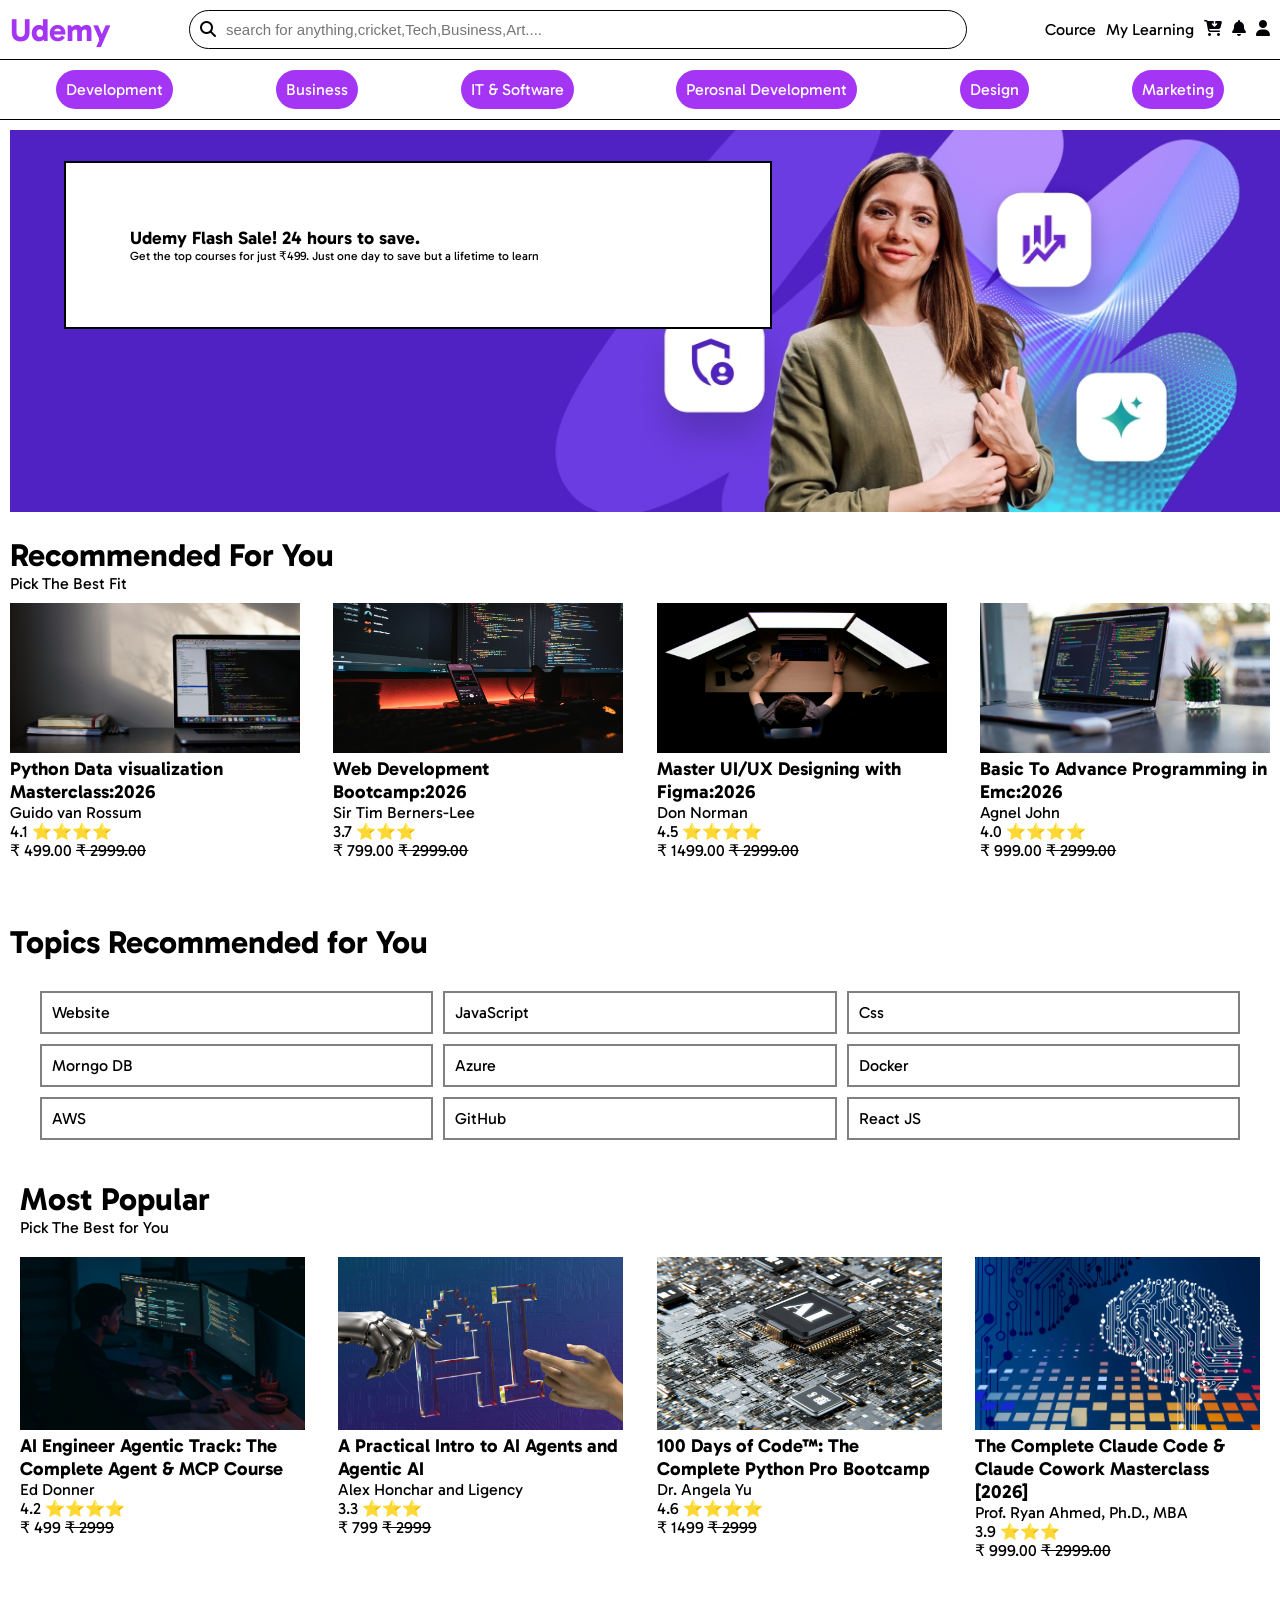
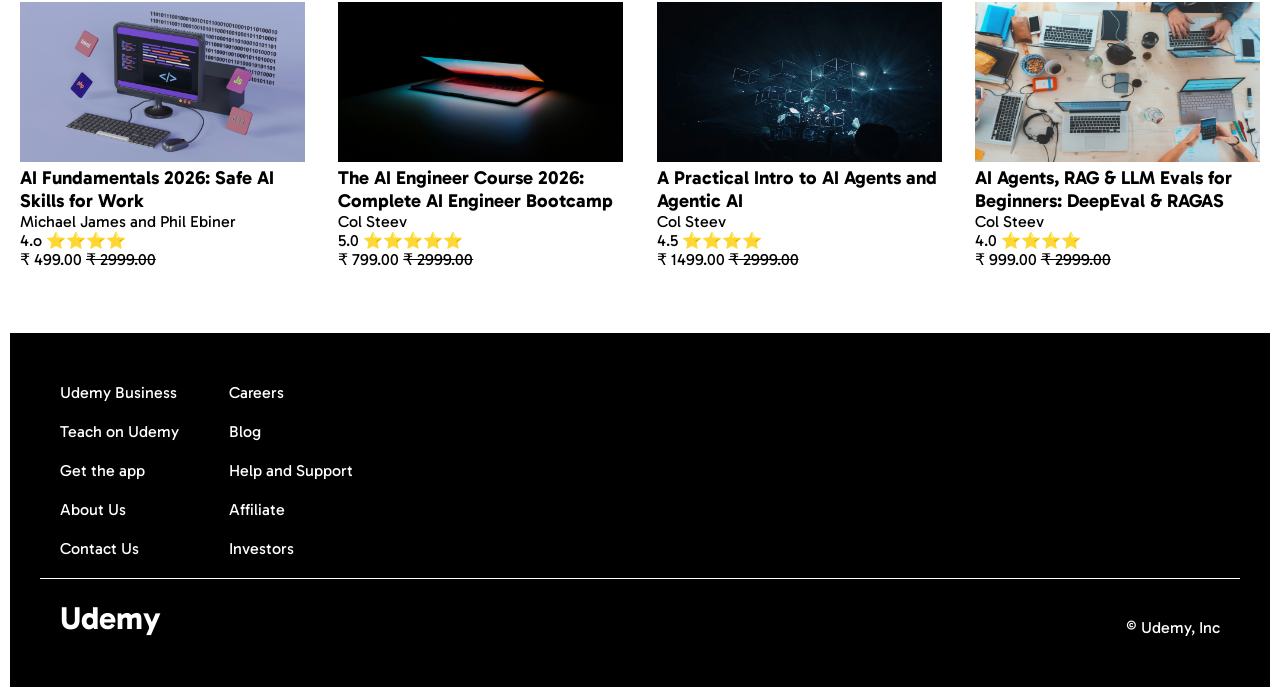
<file: index.html>
<!doctype html>
<html lang="en">
  <head>
    <meta charset="UTF-8" />
    <meta name="viewport" content="width=device-width, initial-scale=1.0" />
    <title>Udemy</title>

    <!--Google Style Sheet for Fonts-->

    <link rel="preconnect" href="https://fonts.googleapis.com" />
    <link rel="preconnect" href="https://fonts.gstatic.com" crossorigin />
    <link
      href="https://fonts.googleapis.com/css2?family=Gabarito&display=swap"
      rel="stylesheet"
    />


    <!--My Style Sheet-->

    <link rel="stylesheet" href="style.css" />

    <!--Font Awesome cdn link-->

    <link
      rel="stylesheet"
      href="https://cdnjs.cloudflare.com/ajax/libs/font-awesome/6.4.2/css/all.min.css"
      integrity="sha512-z3gLpd7yknf1YoNbCzqRKc4qyor8gaKU1qmn+CShxbuBusANI9QpRohGBreCFkKxLhei6S9CQXFEbbKuqLg0DA=="
      crossorigin="anonymous"
      referrerpolicy="no-referrer"
    />

  </head>
  <body>

    <!--Navbar-->

    <div class="navbar">
      <div class="navbar__s1">
        <h1 class="navbar__s1__title">Udemy</h1>
      </div>
      <div class="navbar__s2">
        <i class="fa-solid fa-magnifying-glass" style="color: rgb(0, 2, 6)"></i>
        <input
          placeholder="search for anything,cricket,Tech,Business,Art...."
        />
      </div>
      <div class="navbar__s3">
        <p>Cource</p>
        <!-- <p>My Learning</p> -->
         <div class="mylearning">
          <P>My Learning</P>
          <div class="mylearning__popup">
            <p>You did not purchase anything yet</p>
          </div>
         </div>

        <i class="fa-solid fa-cart-arrow-down" style="color: rgb(0, 2, 6)"></i>
        <i class="fa-solid fa-bell" style="color: rgb(0, 2, 6)"></i>
        <i class="fa-solid fa-user" style="color: rgb(0, 2, 6)"></i>
      </div>
    </div>

    <!--categories-->

    <div class="categories">
      <p>Development</p>
      <p>Business</p>
      <p>IT & Software</p>
      <p>Perosnal Development</p>
      <p>Design</p>
      <p>Marketing</p>
    </div>

    <!--Sale Image-->

    <div class="sale-image">
      <img src="./images/sale-img1.jpg" alt="sale img" />
      <div class="sale-image__offer">
        <h2>Udemy Flash Sale! 24 hours to save.</h2>
        <p>Get the top courses for just ₹499. Just one day to save but a lifetime to learn</p>

      </div>
    </div>

    <!--recommended-->

    <div class="recommended">
      <h1 class="recommended__title">Recommended For You</h1>
      <p>Pick The Best Fit</p>
      <div class="recommended__container">

        <div class="cource-card">
          <img src="./images/c1.jpg">
          <h3>Python Data visualization Masterclass:2026</h3>
          <p>  Guido van Rossum</p>
          <p>4.1 ⭐⭐⭐⭐</p>
          <p> ₹ 499.00 <del> ₹ 2999.00</del></p>
        </div>

         <div class="cource-card">
          <img src="./images/c2.jpg">
          <h3>Web Development Bootcamp:2026</h3>
          <p> Sir Tim Berners-Lee</p>
          <p>3.7 ⭐⭐⭐</p>
          <p> ₹ 799.00 <del> ₹ 2999.00</del></p>
        </div>

         <div class="cource-card">
          <img src="./images/c3.jpg">
          <h3>Master UI/UX Designing with Figma:2026</h3>
          <p>Don Norman </p>
          <p>4.5 ⭐⭐⭐⭐</p>
          <p> ₹ 1499.00 <del> ₹ 2999.00</del></p>
        </div>

         <div class="cource-card">
          <img src="./images/c4.jpg">
          <h3>Basic To Advance Programming in Emc:2026</h3>
          <p>Agnel John</p>
          <p>4.0 ⭐⭐⭐⭐</p>
          <p> ₹ 999.00 <del> ₹ 2999.00</del></p>
        </div>

      </div>
    </div>

    <!--Topic section-->

    <div class="topics">
      <h1 class="topics__title">Topics Recommended for You</h1>
      <div class="topics__container">
        <p>Website</p>
        <p>JavaScript</p>
        <P>Css</P>
        <p>Morngo DB</p>
        <p>Azure</p>
        <p>Docker</p>
        <P>AWS</P>
        <p>GitHub</p>
        <p>React JS</p>
      </div>

    <!-- popular section -->

    <div class="popular">
        <h1 class="popular__title">Most Popular</h1>
        <p class="popular__subtitle">Pick The Best for You</p>
    </div>
    <div class="popular-container">

        <div class="cource-card">
          <img src="./images/c5.jpg">
          <h3> AI Engineer Agentic Track: The Complete Agent & MCP Course</h3>
          <p> Ed Donner</p>
          <p>4.2 ⭐⭐⭐⭐</p>
          <p> ₹ 499 <del> ₹ 2999</del></p>
        </div>

         <div class="cource-card">
          <img src="./images/c6.jpg">
          <h3> A Practical Intro to AI Agents and Agentic AI</h3>
          <p>Alex Honchar and Ligency</p>
          <p>3.3 ⭐⭐⭐</p>
          <p> ₹ 799 <del> ₹ 2999</del></p>
        </div>

         <div class="cource-card">
          <img src="./images/c7.jpg">
          <h3> 100 Days of Code™: The Complete Python Pro Bootcamp</h3>
          <p> Dr. Angela Yu</p>
          <p>4.6 ⭐⭐⭐⭐</p>
          <p> ₹ 1499 <del> ₹ 2999</del></p>
        </div>

         <div class="cource-card">
          <img src="./images/c8.jpg">
          <h3> The Complete Claude Code & Claude Cowork Masterclass [2026]</h3>
          <p >Prof. Ryan Ahmed, Ph.D., MBA</p>
          <p>3.9 ⭐⭐⭐</p>
          <p> ₹ 999.00 <del> ₹ 2999.00</del></p>
        </div>

         <div class="cource-card">
          <img src="./images/c9.jpg">
          <h3> AI Fundamentals 2026: Safe AI Skills for Work</h3>
          <p>Michael James and Phil Ebiner </p>
          <p>4.o ⭐⭐⭐⭐</p>
          <p> ₹ 499.00 <del> ₹ 2999.00</del></p>
        </div>

         <div class="cource-card">
          <img src="./images/c10.jpg">
          <h3> The AI Engineer Course 2026: Complete AI Engineer Bootcamp</h3>
          <p>Col Steev</p>
          <p>5.0 ⭐⭐⭐⭐⭐</p>
          <p> ₹ 799.00 <del> ₹ 2999.00</del></p>
        </div>

         <div class="cource-card">
          <img src="./images/c11.jpg">
          <h3> A Practical Intro to AI Agents and Agentic AI</h3>
          <p>Col Steev</p>
          <p>4.5 ⭐⭐⭐⭐</p>
          <p> ₹ 1499.00 <del> ₹ 2999.00</del></p>
        </div>

         <div class="cource-card">
          <img src="./images/c12.jpg">
          <h3> AI Agents, RAG & LLM Evals for Beginners: DeepEval & RAGAS</h3>
          <p>Col Steev</p>
          <p>4.0 ⭐⭐⭐⭐</p>
          <p> ₹ 999.00 <del> ₹ 2999.00</del></p>
        </div>

    </div>

<!--footer-->

<div class="footer">
    <div class="footer__one">
        <div class="footer__one__s1">
            <p>Udemy Business</p>
            <p>Teach on Udemy</p>
            <P>Get the app</P>
            <P>About Us</P>
            <P>Contact Us</P> 

        </div>
        <div class="footer__one__s2">
            <p>Careers</p>
            <P>Blog</P>
            <p>Help and Support</p>
            <p>Affiliate</p>
            <P>Investors</P>

        </div>
    </div>
    <div class="footer__two">
        <h1>Udemy</h1>
        <p>&copy; Udemy, Inc</p>
    </div>
</div>

  </body>
</html>
</file>
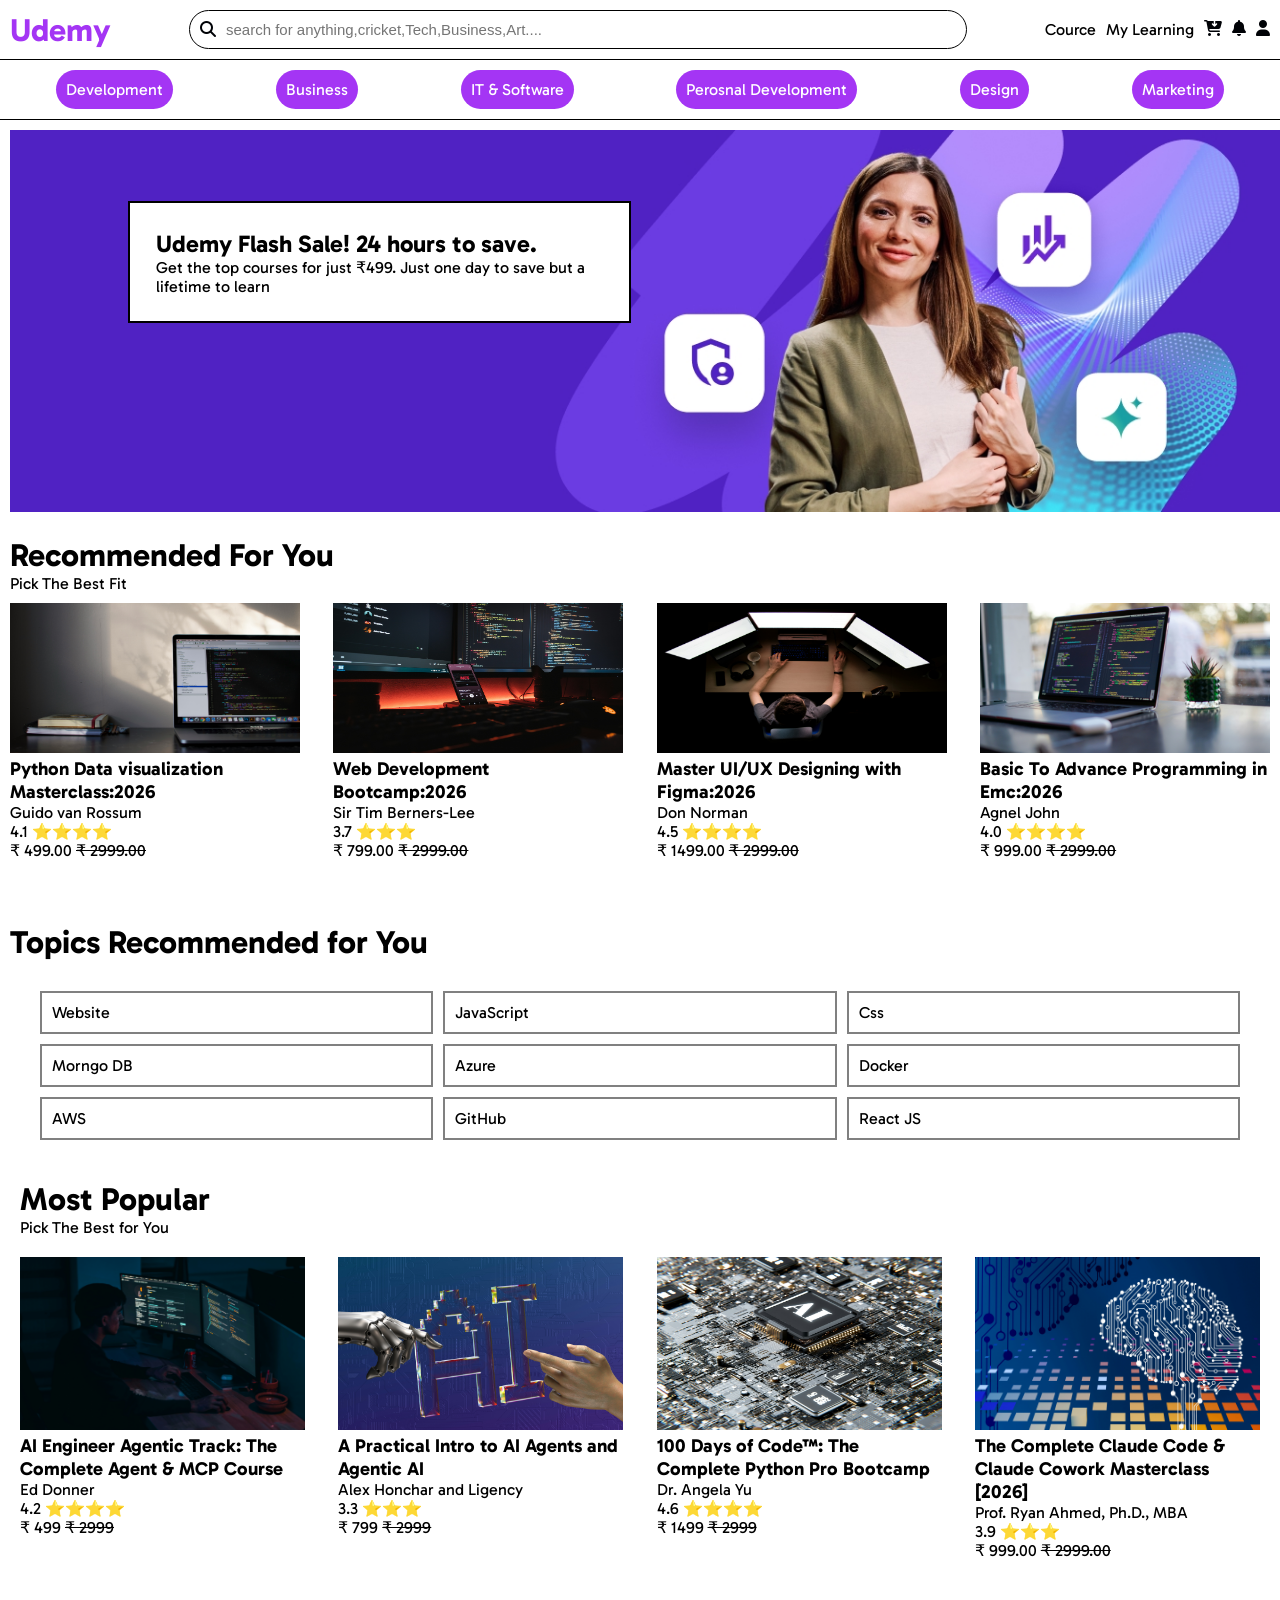
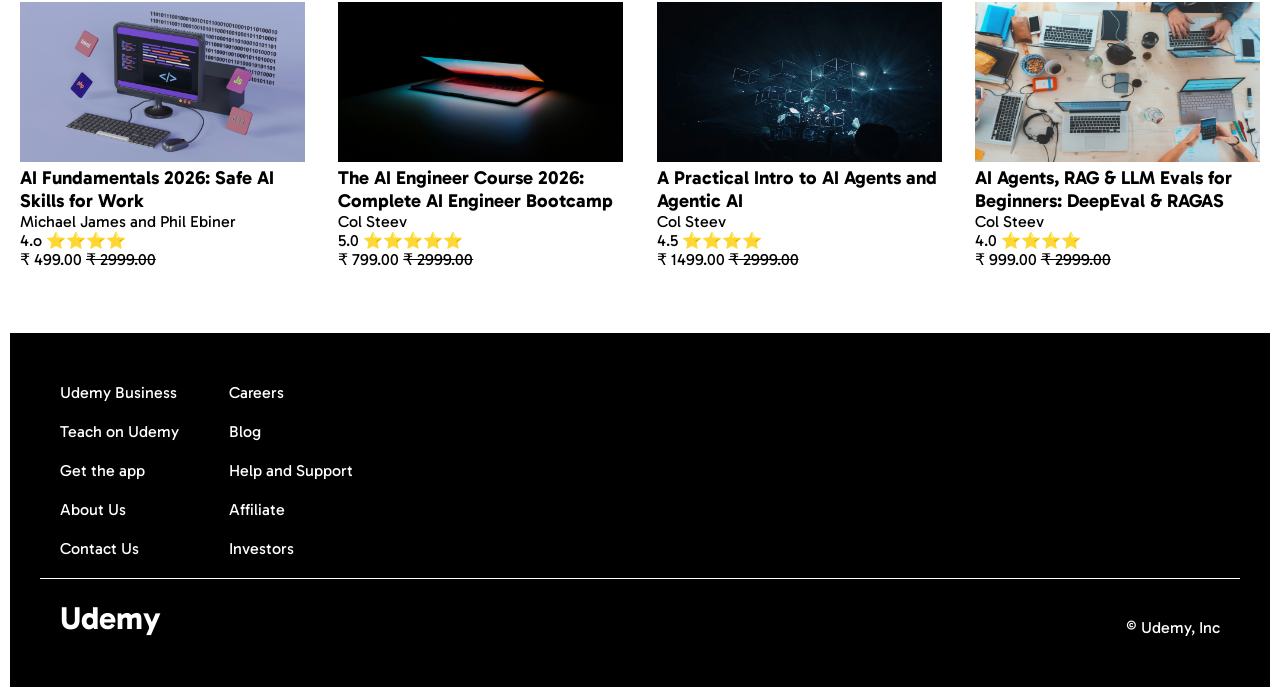
<file: Udemy-clone/index.html>
<!doctype html>
<html lang="en">
  <head>
    <meta charset="UTF-8" />
    <meta name="viewport" content="width=device-width, initial-scale=1.0" />
    <title>Udemy</title>

    <!--Google Style Sheet for Fonts-->

    <link rel="preconnect" href="https://fonts.googleapis.com" />
    <link rel="preconnect" href="https://fonts.gstatic.com" crossorigin />
    <link
      href="https://fonts.googleapis.com/css2?family=Gabarito&display=swap"
      rel="stylesheet"
    />


    <!--My Style Sheet-->

    <link rel="stylesheet" href="style.css" />

    <!--Font Awesome cdn link-->

    <link
      rel="stylesheet"
      href="https://cdnjs.cloudflare.com/ajax/libs/font-awesome/6.4.2/css/all.min.css"
      integrity="sha512-z3gLpd7yknf1YoNbCzqRKc4qyor8gaKU1qmn+CShxbuBusANI9QpRohGBreCFkKxLhei6S9CQXFEbbKuqLg0DA=="
      crossorigin="anonymous"
      referrerpolicy="no-referrer"
    />

  </head>
  <body>

    <!--Navbar-->

    <div class="navbar">
      <div class="navbar__s1">
        <h1 class="navbar__s1__title">Udemy</h1>
      </div>
      <div class="navbar__s2">
        <i class="fa-solid fa-magnifying-glass" style="color: rgb(0, 2, 6)"></i>
        <input
          placeholder="search for anything,cricket,Tech,Business,Art...."
        />
      </div>
      <div class="navbar__s3">
        <p>Cource</p>
        <!-- <p>My Learning</p> -->
         <div class="mylearning">
          <P>My Learning</P>
          <div class="mylearning__popup">
            <p>You did not purchase anything yet</p>
          </div>
         </div>

        <i class="fa-solid fa-cart-arrow-down" style="color: rgb(0, 2, 6)"></i>
        <i class="fa-solid fa-bell" style="color: rgb(0, 2, 6)"></i>
        <i class="fa-solid fa-user" style="color: rgb(0, 2, 6)"></i>
      </div>
    </div>

    <!--categories-->

    <div class="categories">
      <p>Development</p>
      <p>Business</p>
      <p>IT & Software</p>
      <p>Perosnal Development</p>
      <p>Design</p>
      <p>Marketing</p>
    </div>

    <!--Sale Image-->

    <div class="sale-image">
      <img src="./images/sale-img1.jpg" alt="sale img" />
      <div class="sale-image__offer">
        <h2>Udemy Flash Sale! 24 hours to save.</h2>
        <p>Get the top courses for just ₹499. Just one day to save but a lifetime to learn</p>

      </div>
    </div>

    <!--recommended-->

    <div class="recommended">
      <h1 class="recommended__title">Recommended For You</h1>
      <p>Pick The Best Fit</p>
      <div class="recommended__container">

        <div class="cource-card">
          <img src="./images/c1.jpg">
          <h3>Python Data visualization Masterclass:2026</h3>
          <p>  Guido van Rossum</p>
          <p>4.1 ⭐⭐⭐⭐</p>
          <p> ₹ 499.00 <del> ₹ 2999.00</del></p>
        </div>

         <div class="cource-card">
          <img src="./images/c2.jpg">
          <h3>Web Development Bootcamp:2026</h3>
          <p> Sir Tim Berners-Lee</p>
          <p>3.7 ⭐⭐⭐</p>
          <p> ₹ 799.00 <del> ₹ 2999.00</del></p>
        </div>

         <div class="cource-card">
          <img src="./images/c3.jpg">
          <h3>Master UI/UX Designing with Figma:2026</h3>
          <p>Don Norman </p>
          <p>4.5 ⭐⭐⭐⭐</p>
          <p> ₹ 1499.00 <del> ₹ 2999.00</del></p>
        </div>

         <div class="cource-card">
          <img src="./images/c4.jpg">
          <h3>Basic To Advance Programming in Emc:2026</h3>
          <p>Agnel John</p>
          <p>4.0 ⭐⭐⭐⭐</p>
          <p> ₹ 999.00 <del> ₹ 2999.00</del></p>
        </div>

      </div>
    </div>

    <!--Topic section-->

    <div class="topics">
      <h1 class="topics__title">Topics Recommended for You</h1>
      <div class="topics__container">
        <p>Website</p>
        <p>JavaScript</p>
        <P>Css</P>
        <p>Morngo DB</p>
        <p>Azure</p>
        <p>Docker</p>
        <P>AWS</P>
        <p>GitHub</p>
        <p>React JS</p>
      </div>

    <!-- popular section -->

    <div class="popular">
        <h1 class="popular__title">Most Popular</h1>
        <p class="popular__subtitle">Pick The Best for You</p>
    </div>
    <div class="popular-container">

        <div class="cource-card">
          <img src="./images/c5.jpg">
          <h3> AI Engineer Agentic Track: The Complete Agent & MCP Course</h3>
          <p> Ed Donner</p>
          <p>4.2 ⭐⭐⭐⭐</p>
          <p> ₹ 499 <del> ₹ 2999</del></p>
        </div>

         <div class="cource-card">
          <img src="./images/c6.jpg">
          <h3> A Practical Intro to AI Agents and Agentic AI</h3>
          <p>Alex Honchar and Ligency</p>
          <p>3.3 ⭐⭐⭐</p>
          <p> ₹ 799 <del> ₹ 2999</del></p>
        </div>

         <div class="cource-card">
          <img src="./images/c7.jpg">
          <h3> 100 Days of Code™: The Complete Python Pro Bootcamp</h3>
          <p> Dr. Angela Yu</p>
          <p>4.6 ⭐⭐⭐⭐</p>
          <p> ₹ 1499 <del> ₹ 2999</del></p>
        </div>

         <div class="cource-card">
          <img src="./images/c8.jpg">
          <h3> The Complete Claude Code & Claude Cowork Masterclass [2026]</h3>
          <p >Prof. Ryan Ahmed, Ph.D., MBA</p>
          <p>3.9 ⭐⭐⭐</p>
          <p> ₹ 999.00 <del> ₹ 2999.00</del></p>
        </div>

         <div class="cource-card">
          <img src="./images/c9.jpg">
          <h3> AI Fundamentals 2026: Safe AI Skills for Work</h3>
          <p>Michael James and Phil Ebiner </p>
          <p>4.o ⭐⭐⭐⭐</p>
          <p> ₹ 499.00 <del> ₹ 2999.00</del></p>
        </div>

         <div class="cource-card">
          <img src="./images/c10.jpg">
          <h3> The AI Engineer Course 2026: Complete AI Engineer Bootcamp</h3>
          <p>Col Steev</p>
          <p>5.0 ⭐⭐⭐⭐⭐</p>
          <p> ₹ 799.00 <del> ₹ 2999.00</del></p>
        </div>

         <div class="cource-card">
          <img src="./images/c11.jpg">
          <h3> A Practical Intro to AI Agents and Agentic AI</h3>
          <p>Col Steev</p>
          <p>4.5 ⭐⭐⭐⭐</p>
          <p> ₹ 1499.00 <del> ₹ 2999.00</del></p>
        </div>

         <div class="cource-card">
          <img src="./images/c12.jpg">
          <h3> AI Agents, RAG & LLM Evals for Beginners: DeepEval & RAGAS</h3>
          <p>Col Steev</p>
          <p>4.0 ⭐⭐⭐⭐</p>
          <p> ₹ 999.00 <del> ₹ 2999.00</del></p>
        </div>

    </div>

<!--footer-->

<div class="footer">
    <div class="footer__one">
        <div class="footer__one__s1">
            <p>Udemy Business</p>
            <p>Teach on Udemy</p>
            <P>Get the app</P>
            <P>About Us</P>
            <P>Contact Us</P> 

        </div>
        <div class="footer__one__s2">
            <p>Careers</p>
            <P>Blog</P>
            <p>Help and Support</p>
            <p>Affiliate</p>
            <P>Investors</P>

        </div>
    </div>
    <div class="footer__two">
        <h1>Udemy</h1>
        <p>&copy; Udemy, Inc</p>
    </div>
</div>

  </body>
</html>
</file>
<file: style.css>
* {
  margin: 0;
  padding: 0;
}
body {
  font-family: "Gabarito", sans-serif;
}
.navbar {
  padding: 10px;
  display: flex;
  justify-content: space-between;
  border-bottom: solid black 1px;
  gap: 10px;
  align-items: center;
  position: sticky;
  top: 0;
  background-color: white;
  z-index: 1;
}
.navbar__s1__title {
  color: #a435f4;
}
.navbar__s2 {
  padding: 10px;
  border: solid black 1px;
  border-radius: 30px;
  width: 60%;
  display: flex;
  gap: 10px;
}

.navbar__s2 input {
  border: none;
  width: 100%;
  font-size: 15px;
  background-color: transparent;
}
.navbar__s2 input:focus {
  outline: none;
}
.navbar__s3 {
  display: flex;
  gap: 10px;
}
.navbar__s3 p:hover{
    cursor: pointer;
    color: #a435f4;;


}
.navbar__s3 i:hover{
     cursor: pointer;
     
}
/* My Learning Popup */

.mylearning{
  position: relative;
  cursor: pointer;
}

.mylearning:hover .mylearning__popup{
  display: block;
}

.mylearning__popup{
  position: absolute;
  background-color: white;
  border: solid black 1px;
  width: 100px;
  top: 150%;
  padding: 20px;
  right: 0;
  display: none;

}
 
 
.categories {
  display: flex;
  flex-wrap: wrap;
  padding: 10px;
  border-bottom: solid black 1px;
  justify-content: space-around;
  gap: 10px;
}
.categories p {
  background-color: #a435f4;
  color: white;
  padding: 10px;
  border-radius: 30px;
}
.categories p:hover {
  background-color: orangered;
  color: white;
  cursor: pointer;
  transition: 1s;
}

.sale-image{
  position: relative;
     
}

.sale-image img {
  width: 100%;
  padding: 10px;

}

.sale-image__offer{
  width: 45%;
  font-size: 12px;
  border: solid black 2px;
  background-color: white;
  padding: 5%;
  position: absolute;
  top: 10%;
  left: 5%;
  animation-name: zoom;
  animation-duration: 2s;
  animation-iteration-count: infinite;
 

}
@keyframes zoom {
  0%{
    transform:scale(0);
    opacity: 0;
  }
  100%{
    transform: scale(1);
    opacity: 1;

  }
}
 
.recommended {
  padding: 10px;
}

.recommended__container {
  display: flex;
  flex-wrap: wrap;
  justify-content: space-between;
  margin-top: 10px;
 
}

.cource-card {
  width: 23%;
   
}

.cource-card img {
  width: 100%;
  height: 50%;
 
 
 
}
.topics {
  padding: 10px;
}

.topics__container {
  display: flex;
  flex-wrap: wrap;
  gap: 10px;
  margin: 30px;
}
.topics__container p {
  border: solid grey 2px;
  padding: 10px;
  flex-grow: 1;
  flex-basis: 25%;
}

.popular {
  padding: 10px;
}

.popular-container {
  display: flex;
  justify-content: space-between;
  flex-wrap: wrap;
  margin: 10px;
}
.footer {
  background-color: black;
  color: white;
  padding: 30px;
}
.footer__one {
  display: flex;
  gap: 10px;
  border-bottom: solid white 1px;
}

.footer__one p {
  margin: 20px;
}

.footer__two {
  display: flex;
  justify-content: space-between;
  color: white;
  margin: 20px;
  align-items: end;
}

@media screen and (max-width:768px){

    .cource-card{
        width:48%;
    }
    .body{
      font-size: 10px;
    }

}
</file>
<file: Udemy-clone/style.css>
* {
  margin: 0;
  padding: 0;
}
body {
  font-family: "Gabarito", sans-serif;
}
.navbar {
  padding: 10px;
  display: flex;
  justify-content: space-between;
  border-bottom: solid black 1px;
  gap: 10px;
  align-items: center;
  position: sticky;
  top: 0;
  background-color: white;
  z-index: 1;
}
.navbar__s1__title {
  color: #a435f4;
}
.navbar__s2 {
  padding: 10px;
  border: solid black 1px;
  border-radius: 30px;
  width: 60%;
  display: flex;
  gap: 10px;
}

.navbar__s2 input {
  border: none;
  width: 100%;
  font-size: 15px;
  background-color: transparent;
}
.navbar__s2 input:focus {
  outline: none;
}
.navbar__s3 {
  display: flex;
  gap: 10px;
}
.navbar__s3 p:hover{
    cursor: pointer;
    color: #a435f4;;


}
.navbar__s3 i:hover{
     cursor: pointer;
     
}
/* My Learning Popup */

.mylearning{
  position: relative;
  cursor: pointer;
}

.mylearning:hover .mylearning__popup{
  display: block;
}

.mylearning__popup{
  position: absolute;
  background-color: white;
  border: solid black 1px;
  width: 100px;
  top: 150%;
  padding: 20px;
  right: 0;
  display: none;

}
 
 
.categories {
  display: flex;
  flex-wrap: wrap;
  padding: 10px;
  border-bottom: solid black 1px;
  justify-content: space-around;
  gap: 10px;
}
.categories p {
  background-color: #a435f4;
  color: white;
  padding: 10px;
  border-radius: 30px;
}
.categories p:hover {
  background-color: orangered;
  color: white;
}

.sale-image{
  position: relative;
}

.sale-image img {
  width: 100%;
  padding: 10px;
}

.sale-image__offer{
  width: 35%;
  border: solid black 2px;
  background-color: white;
  padding: 2%;
  position: absolute;
  top: 20%;
  left: 10%;

}

.recommended {
  padding: 10px;
}

.recommended__container {
  display: flex;
  flex-wrap: wrap;
  justify-content: space-between;
  margin-top: 10px;
 
}

.cource-card {
  width: 23%;
   
}

@media screen and (max-width:768px){

    .cource-card{
        width:48%;
    }

}

.cource-card img {
  width: 100%;
  height: 50%;
 
 
 
}
.topics {
  padding: 10px;
}

.topics__container {
  display: flex;
  flex-wrap: wrap;
  gap: 10px;
  margin: 30px;
}
.topics__container p {
  border: solid grey 2px;
  padding: 10px;
  flex-grow: 1;
  flex-basis: 25%;
}

.popular {
  padding: 10px;
}

.popular-container {
  display: flex;
  justify-content: space-between;
  flex-wrap: wrap;
  margin: 10px;
}
.footer {
  background-color: black;
  color: white;
  padding: 30px;
}
.footer__one {
  display: flex;
  gap: 10px;
  border-bottom: solid white 1px;
}

.footer__one p {
  margin: 20px;
}

.footer__two {
  display: flex;
  justify-content: space-between;
  color: white;
  margin: 20px;
  align-items: end;
}
</file>
